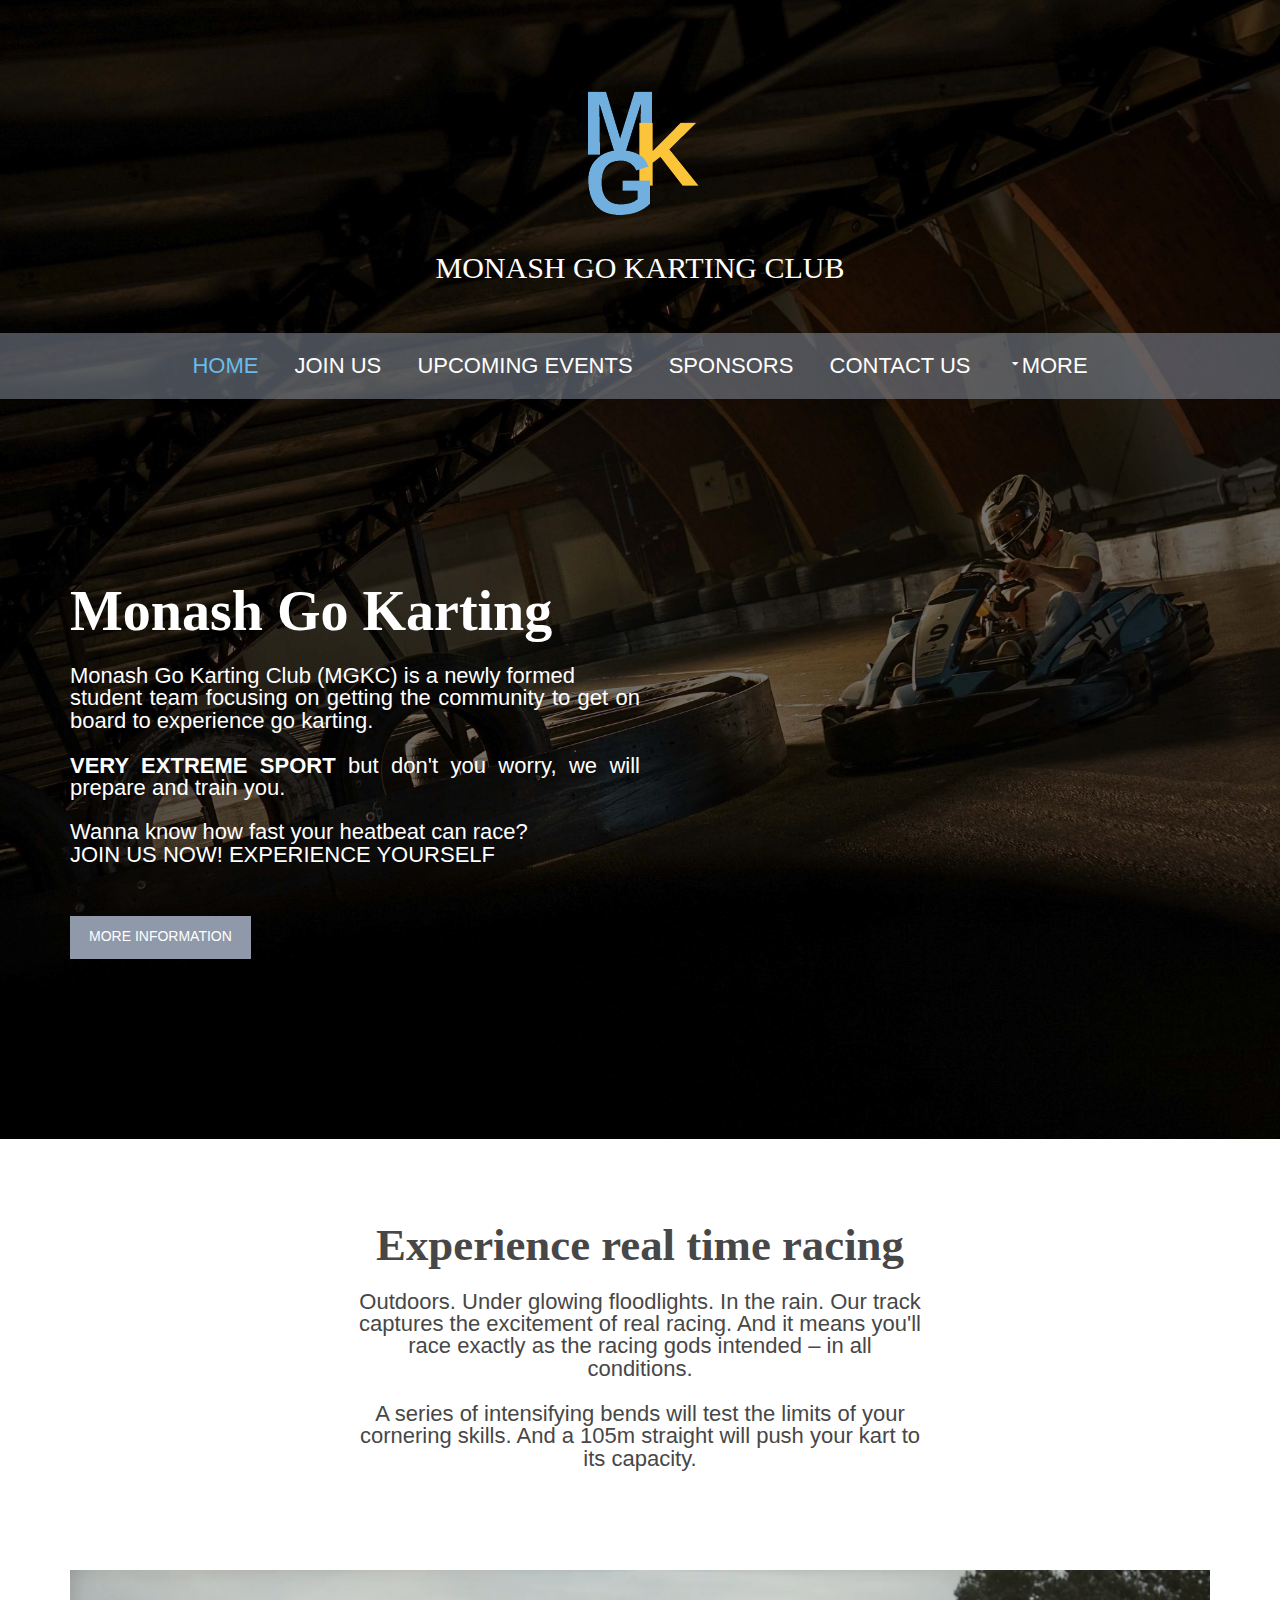
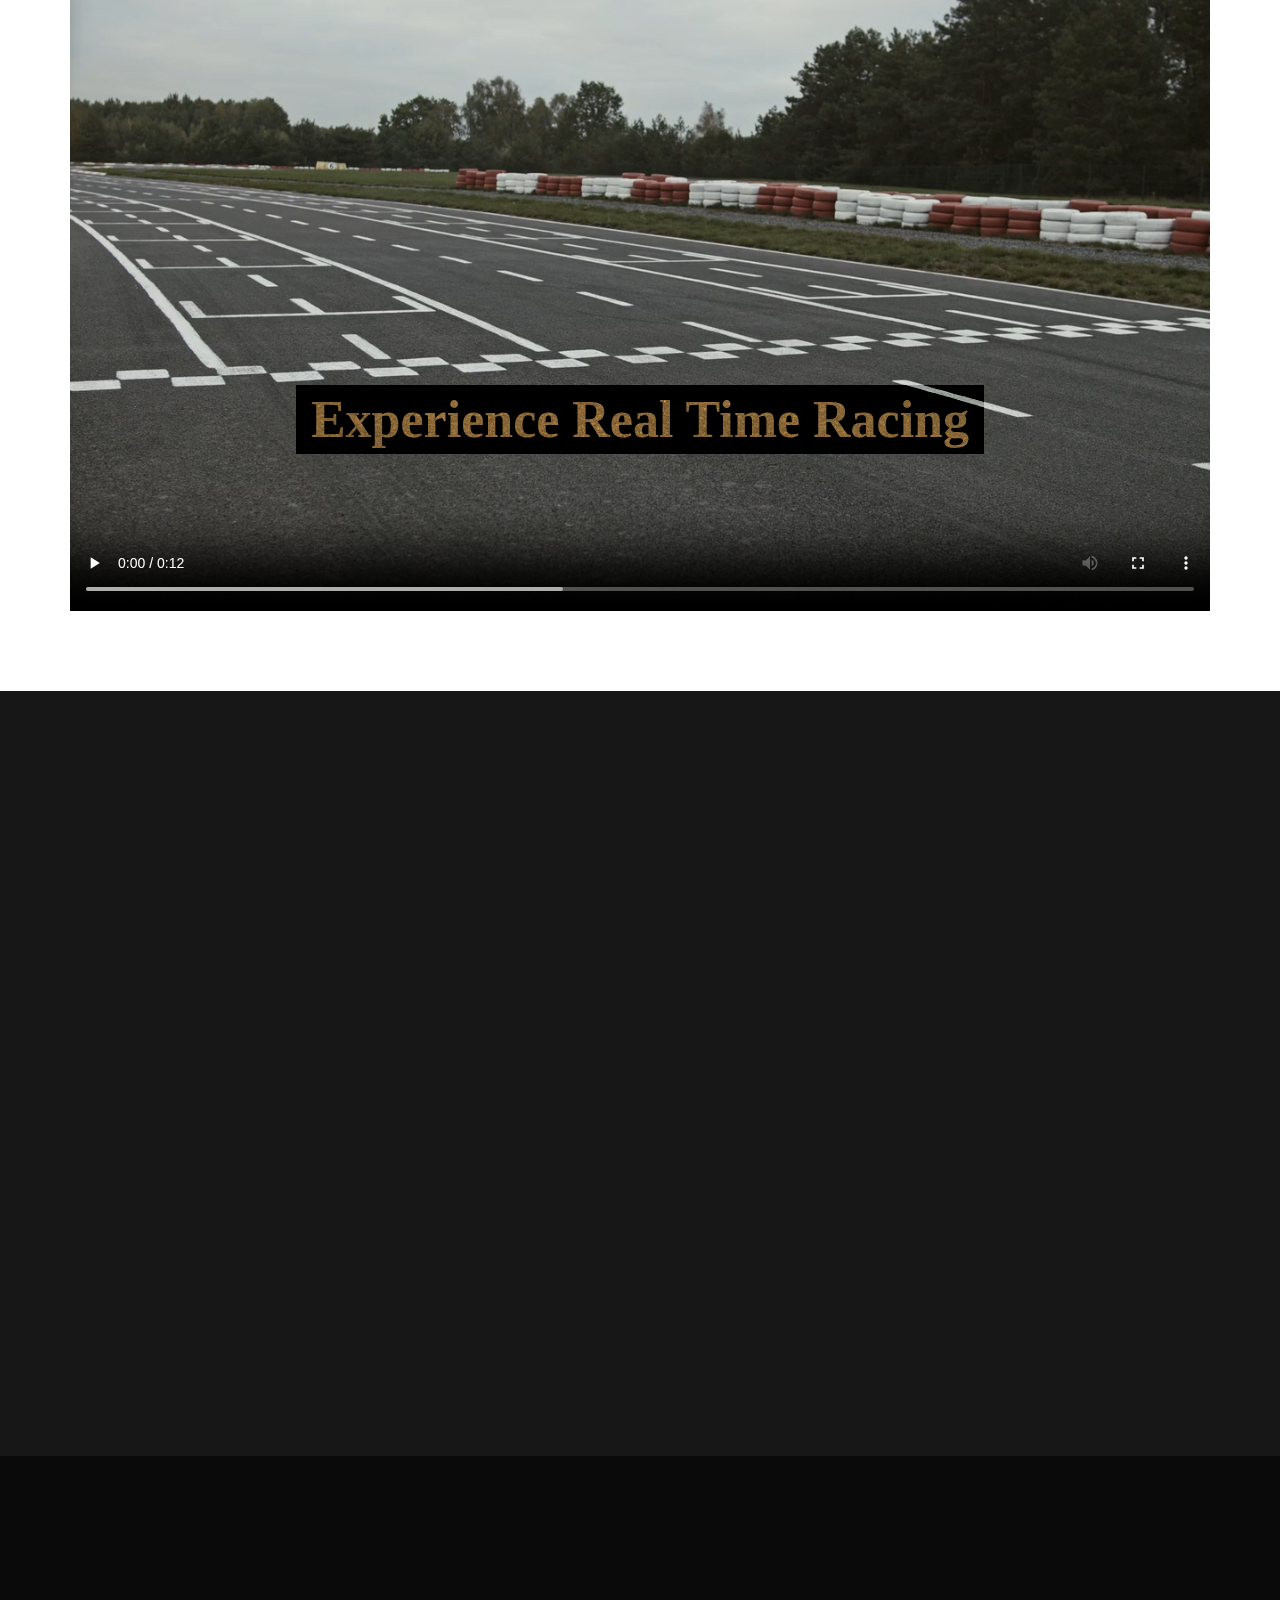
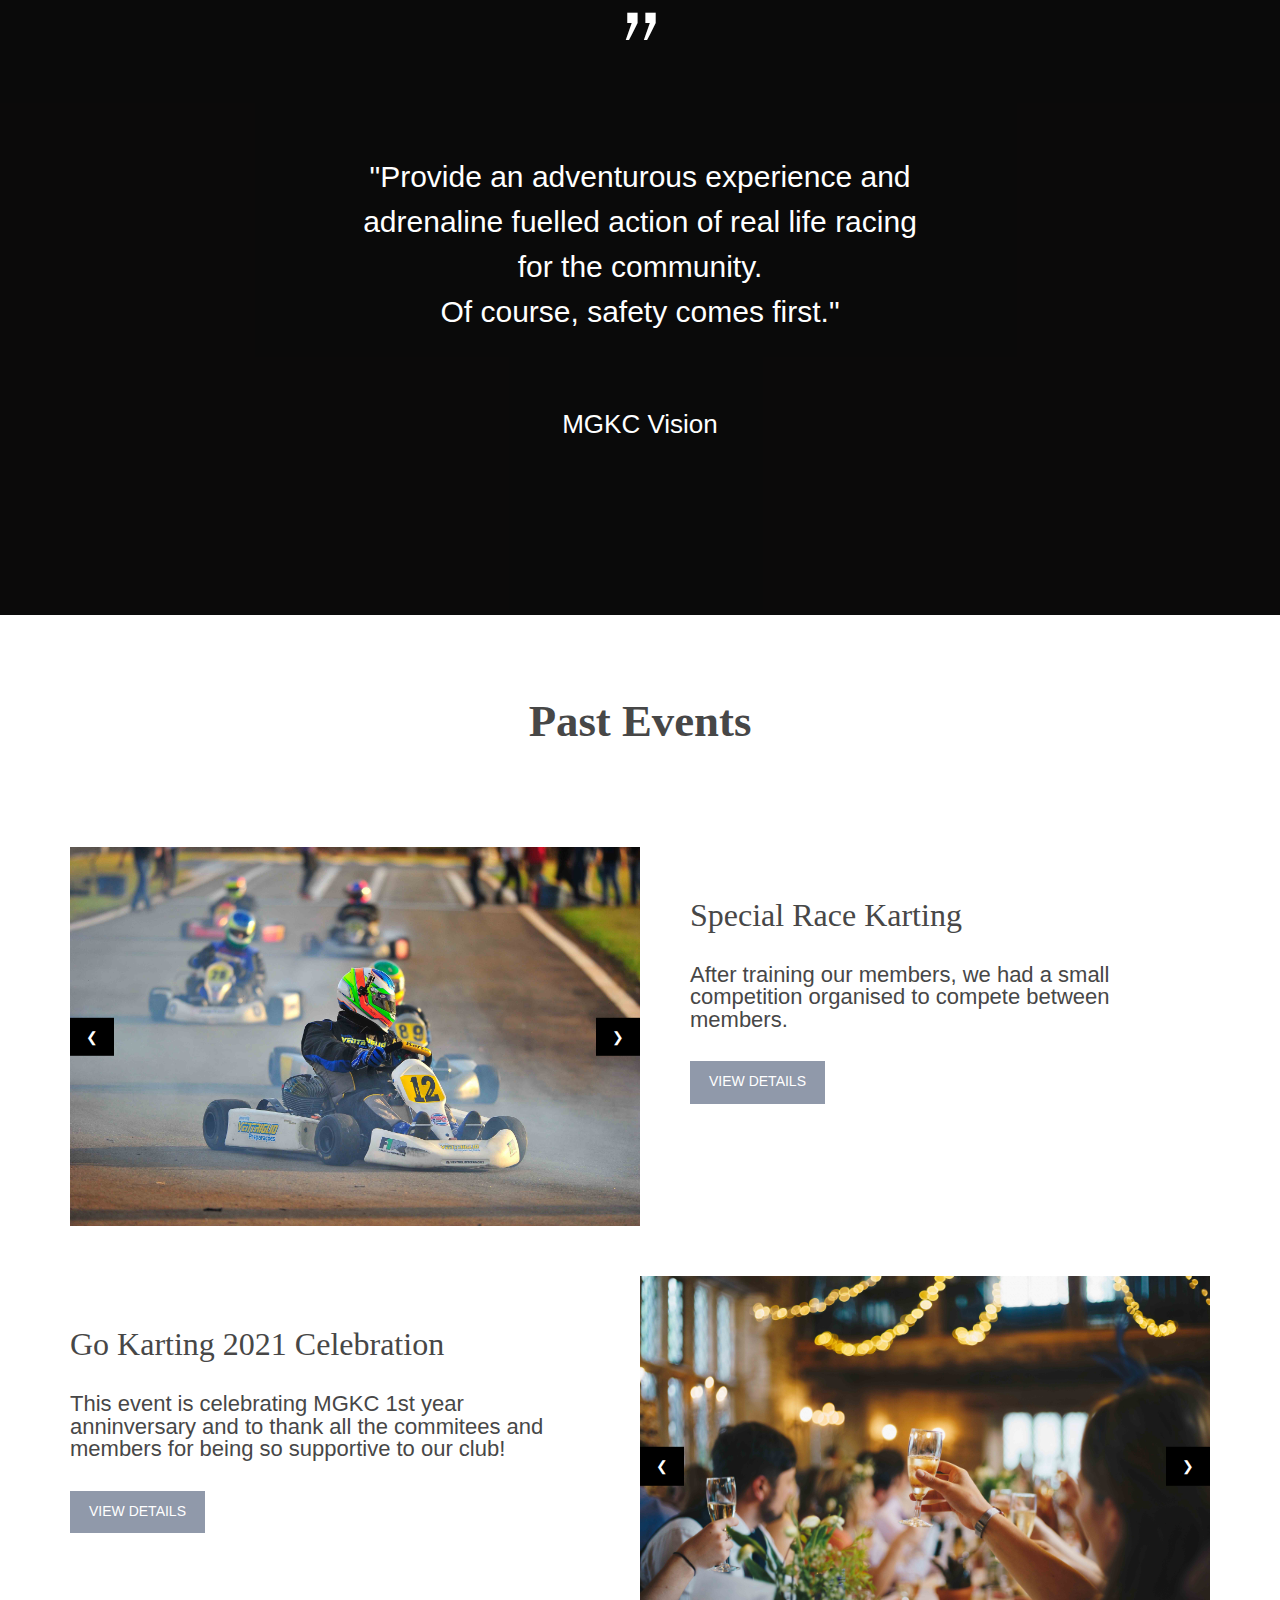
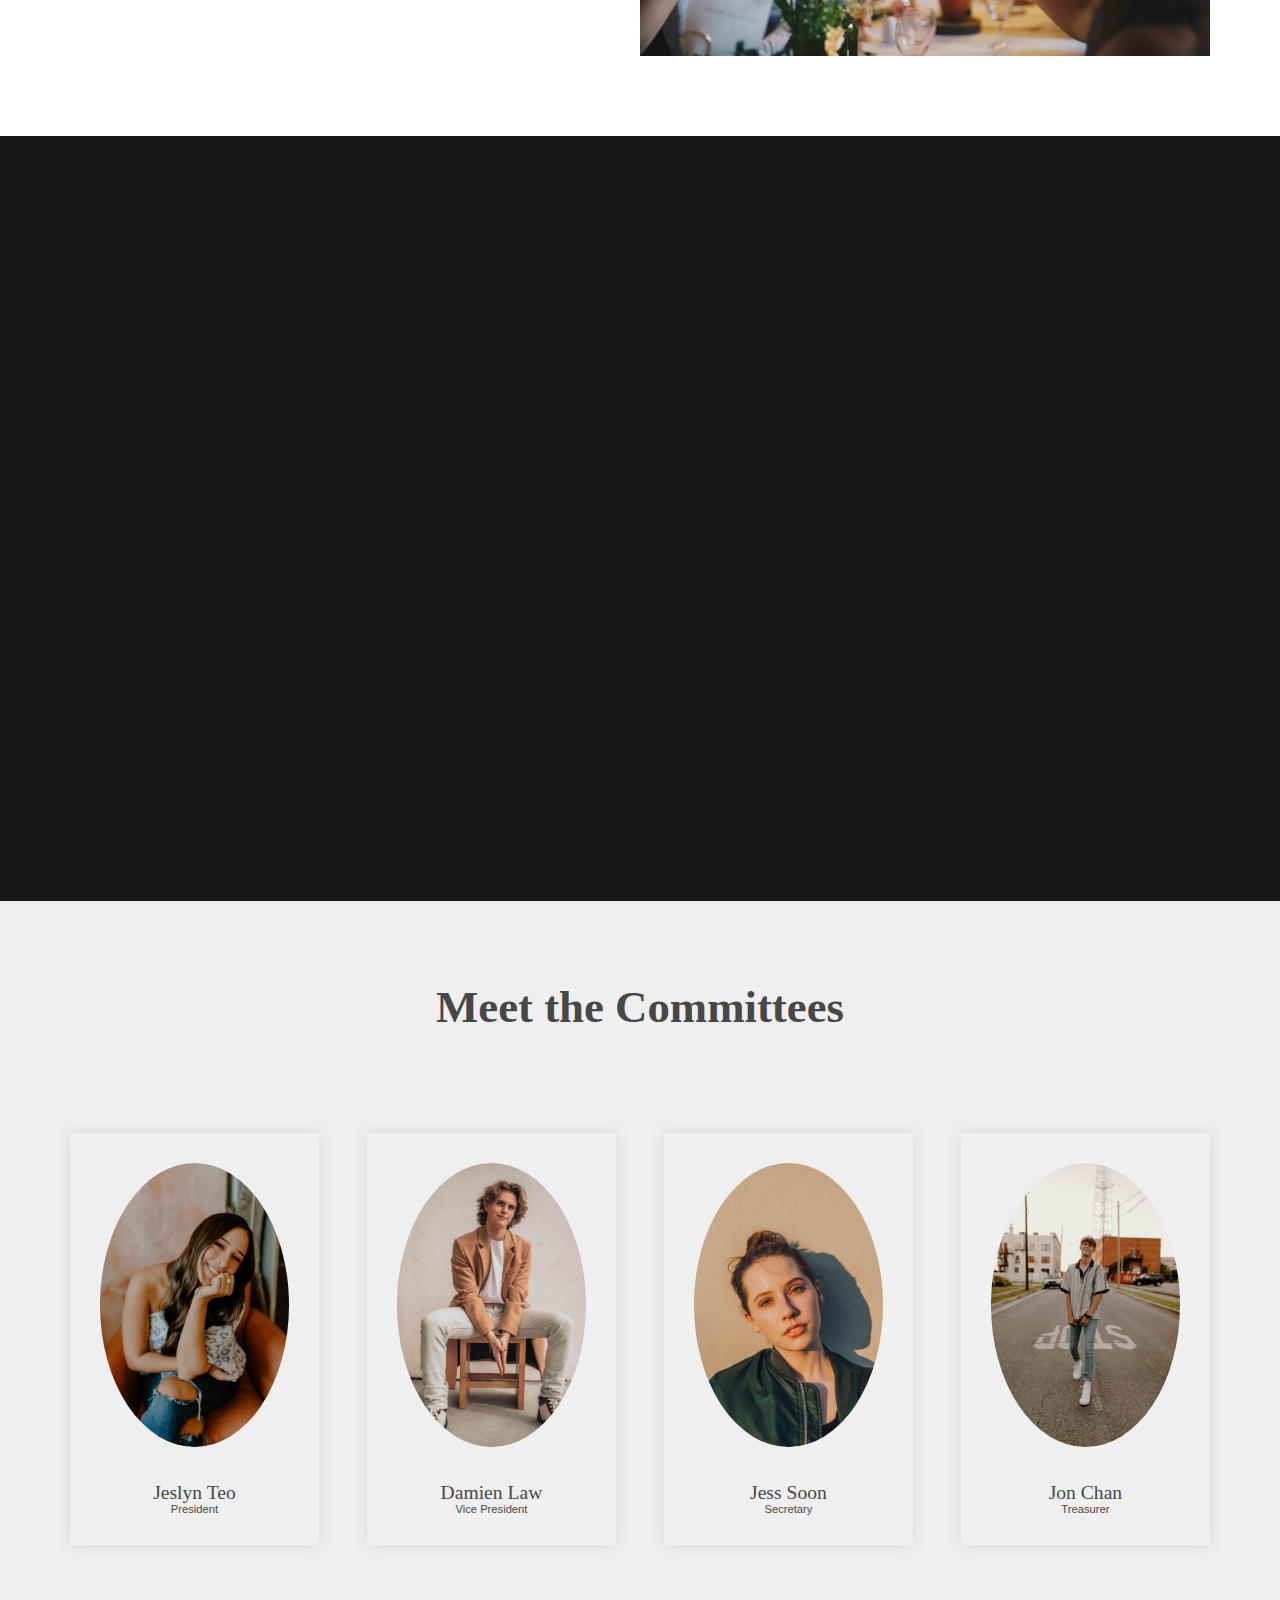
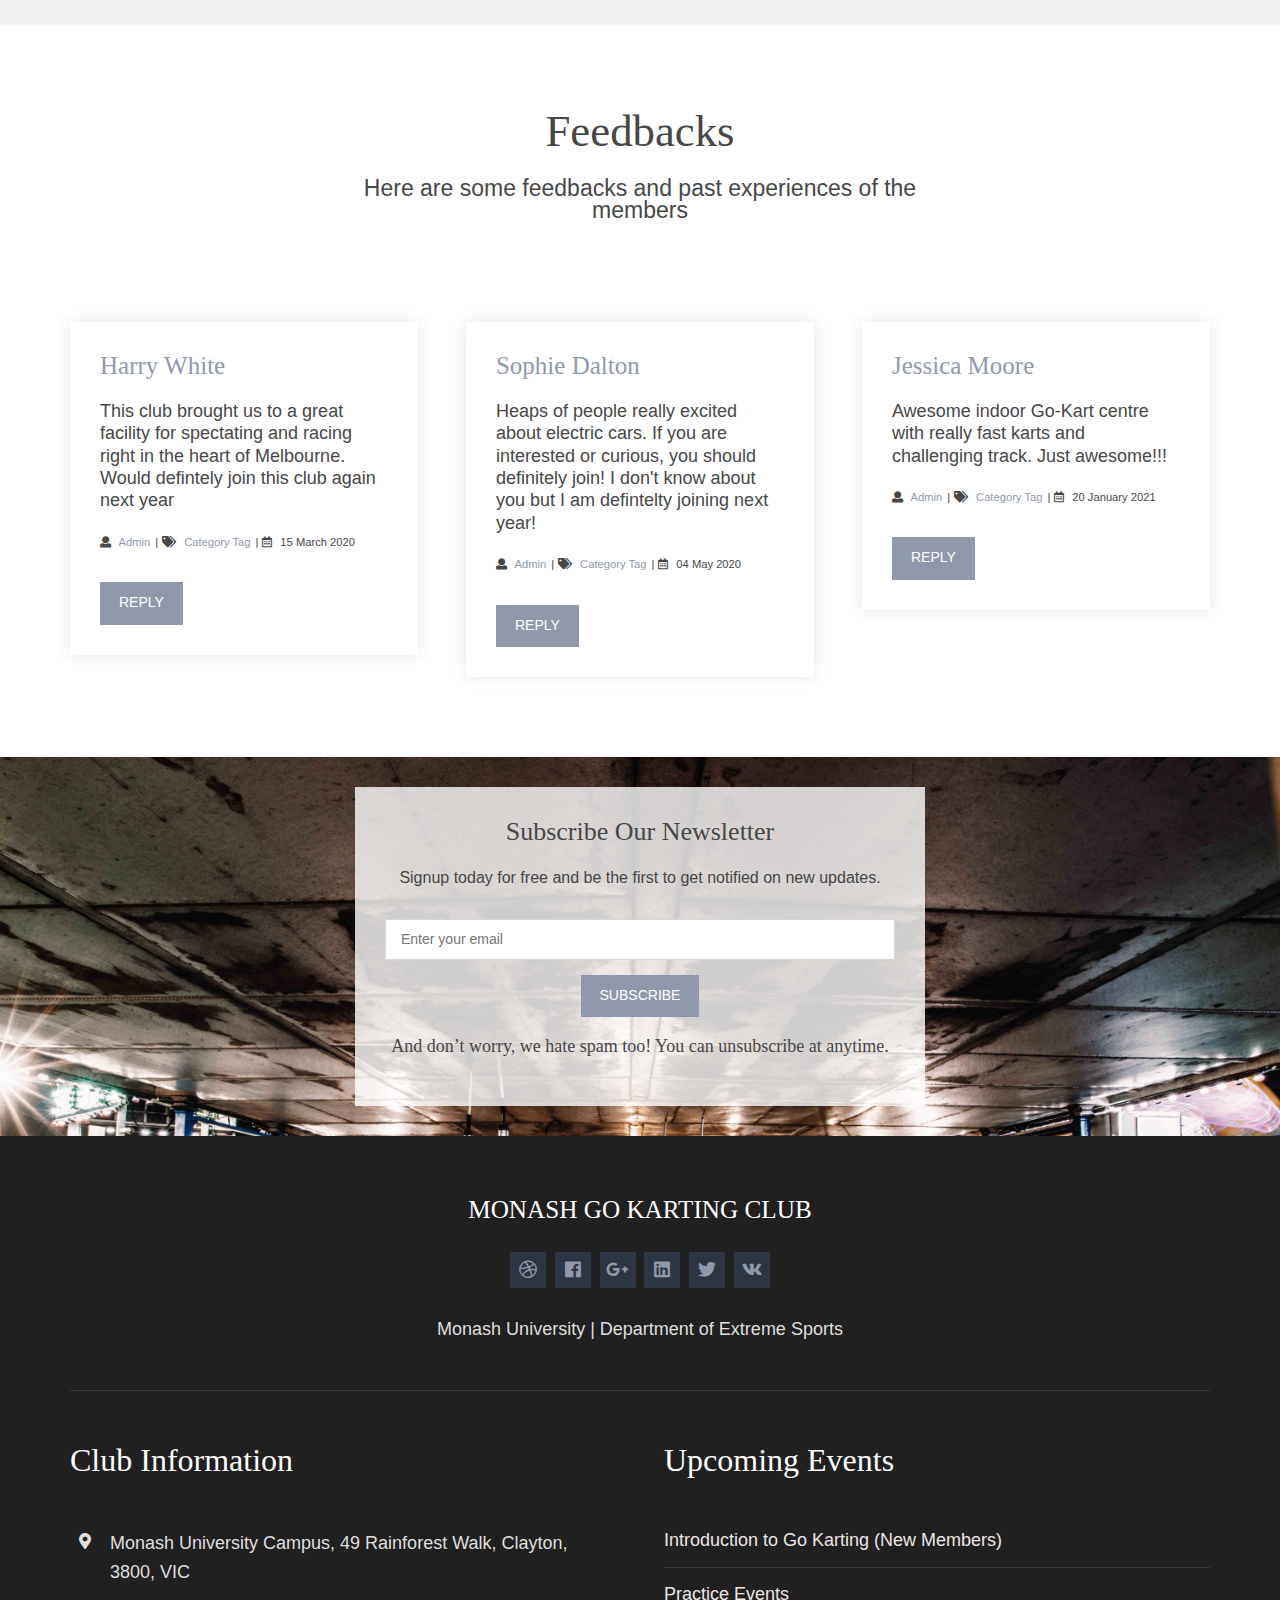
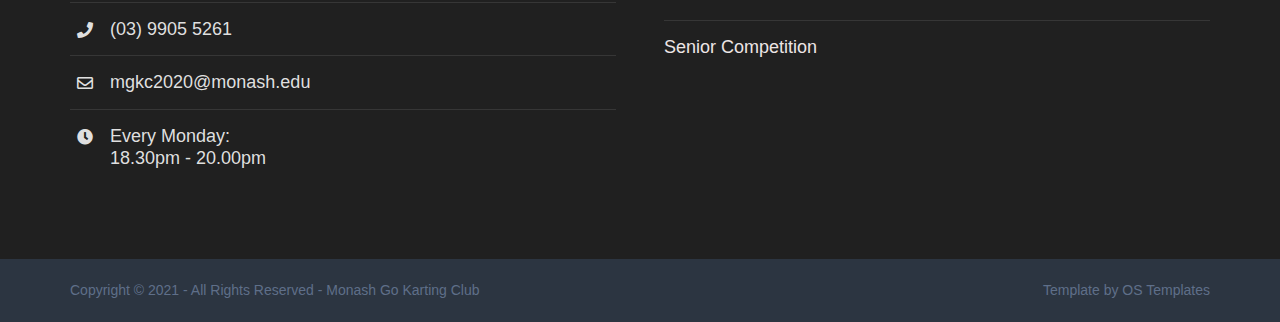
<file: index.html>
<!DOCTYPE html>
<!--
Template Name: Shiphile
Author: <a href="https://www.os-templates.com/">OS Templates</a>
Author URI: https://www.os-templates.com/
Copyright: OS-Templates.com
Licence: Free to use under our free template licence terms
Licence URI: https://www.os-templates.com/template-terms
-->
<html lang="">
<!-- To declare your language - read more here: https://www.w3.org/International/questions/qa-html-language-declarations -->
<head>
  <!-- | Fear Less, You Only Live Once -->
<title>Monash Go Karting Club</title> 
<meta charset="utf-8">
<meta name="viewport" content="width=device-width, initial-scale=1.0, maximum-scale=1.0, user-scalable=no">
<link rel="stylesheet" href="https://www.w3schools.com/w3css/4/w3.css">

<link href="layout/styles/layout.css" rel="stylesheet" type="text/css" media="all">
<link rel="preconnect" href="https://fonts.gstatic.com"> 
<link href="https://fonts.googleapis.com/css2?family=News+Cycle:wght@700&display=swap" rel="stylesheet">


</head>
<body id="top">
<!-- ################################################################################################ -->
<!-- ################################################################################################ -->
<!-- ################################################################################################ -->
<!-- Top Background Image Wrapper -->

<div class="bgded overlay" style="background-image:url(images/1.jpg);" alt = "Monash Go Kart"> 
  <!-- ################################################################################################ -->
  <div class="wrapper row0">
    <header id="header" class="hoc clear center"> 
      <!-- ################################################################################################ -->
      <!-- <i class="fas fa-truck-loading"></i> -->
      <a href="index.html"><img src="logo.png" alt="logo"/></a>
      <h1 id="logo" style="font-size: 30px;"> <a href="index.html">Monash Go Karting Club</a></h1>
      <!-- ################################################################################################ -->
    </header>
  </div>
  <!-- ################################################################################################ -->
  <!-- ################################################################################################ -->
  <!-- ################################################################################################ -->

  <div class="wrapper row1">
    <nav id="mainav" class="hoc clear"> 
      <!-- ################################################################################################ -->
      <ul class="clear" id="font_size_change">
        <li class="active"><a href="index.html">Home</a></li>
        <li><a href="#">Join Us</a></li>
        <li><a href="#">Upcoming Events</a></li>
        <li><a href="#">Sponsors</a></li>
        <li><a href="#">Contact Us</a></li>

        <li><a class="drop" href="#">More</a>
          <ul>
            <li><a href="pages/gallery.html">Gallery</a></li>
            <li><a href="pages/about.html">More about Go Karting</a></li>
            <li><a href="pages/index.html">Blog</a></li>
            <li><a href="pages/index.html">Project</a></li>
          </ul>
        </li>
        
      </ul>
      <!-- ################################################################################################ -->
    </nav>
  </div>
  <!-- ################################################################################################ -->
  <!-- ################################################################################################ -->
  <!-- ################################################################################################ -->

  <div id="pageintro" class="hoc clear"> 

    <!-- ################################################################################################ -->
    <article>
      <h3 class="heading"><b>Monash Go Karting</b></h3>

      <p id="font_size_change">Monash Go Karting Club (MGKC) is a newly formed <br>student team focusing on getting the community to get on board
        to experience go karting. <br><br><b>VERY EXTREME SPORT</b> but don't you worry, we will prepare and train you.</p>

      <p id="font_size_change">Wanna know how fast your heatbeat can race? <br>JOIN US NOW! EXPERIENCE YOURSELF</p>
      <footer><a class="btn" href="pages/about.html">More information</a></footer>
    </article>
    <!-- ################################################################################################ -->
  </div>
  <!-- ################################################################################################ -->
</div>
<!-- End Top Background Image Wrapper -->
<!-- ################################################################################################ -->
<!-- ################################################################################################ -->
<!-- ################################################################################################ -->

<div class="wrapper row3">
  <main class="hoc container clear"> 
    <!-- main body -->
    <!-- ################################################################################################ -->
    <div class="sectiontitle">
      <h6 class="heading font-x3"><b>Experience real time racing</b></h6>
      <p id="font_size_change">Outdoors. Under glowing floodlights. In the rain. Our track captures the excitement of real racing. And it means 
        you'll race exactly as the racing gods intended – in all conditions.<br><br>

        A series of intensifying bends will test the limits of your cornering skills. And a 105m straight will push your 
        kart to its capacity.</p>
    </div>

    <!-- https://www.pexels.com/photo/go-kart-skidding-in-the-race-track-5638240/ -->
  <div class="videoWrapper"> 
    <video playsinline controls >
      <source src="images/v1.mp4" type="video/mp4">
    Your browser does not support the video tag. I suggest you upgrade your browser.
    </video>

    <div class="video_overlay">
    <h2>Experience Real Time Racing</h2>
    </div>

  </div>

    <!-- ################################################################################################ -->
    <!-- / main body -->
    <div class="clear"></div>
  </main>
</div>

<!-- ################################################################################################ -->
<!-- ################################################################################################ -->
<!-- ################################################################################################ -->

<!-- parallax effect -->
<div id="frame">
  <!-- <article>   -->
  <div class="parallax">
      <div class="bg__gk5">gk5</div>
    </div>
  </div>

<div class="wrapper bgded overlay" style="background-color:  rgb(24, 23, 23);">
  <section class="hoc container clear"> 
    <!-- ################################################################################################ -->
    <div class="sectiontitle">
      <h6 id="font_change">"</h6>
      <p style="font-family: Helvetica, sans-serif; font-size: 30px;">"Provide an adventurous experience and <br><br>adrenaline fuelled action of real life racing <br><br> for the community.
        <br><br>Of course, safety comes first."</p> <br><br><br><br>
      <p style="font-family: Helvetica, sans-serif; font-size: 26px;">MGKC Vision</p>
    </div>

    <!-- ################################################################################################ -->
  </section>
</div>
<!-- ################################################################################################ -->
<!-- ################################################################################################ -->
<!-- ################################################################################################ -->
<div class="wrapper row3">
  <main class="hoc container clear"> 
    <div class="sectiontitle">
      <h6 class="heading font-x3"><b>Past Events</b></h6>
    </div>
    <div class="posts">
      <figure class="group">
        <!-- <div><a class="imgover" href="#"><img src="images/e1.jpg" alt=""></a></div> -->
        <div class="w3-content w3-display-container">
          <img class="mySlides" src="images/2.jpg" alt = "Special Race Kart" style="width:100%">
          <img class="mySlides" src="images/3.jpg" alt = "Special Race Kart" style="width:100%">
          <img class="mySlides" src="images/4.jpg" alt = "Special Race Kart" style="width:100%">
        
          <button class="w3-button w3-black w3-display-left" onclick="plusDivs(-1)">&#10094;</button>
          <button class="w3-button w3-black w3-display-right" onclick="plusDivs(1)">&#10095;</button>
        </div>

        <figcaption>
          <h6 class="heading" id="font_size_titlechange">Special Race Karting</h6>
          <p id="font_size_change">After training our members, we had a small competition organised to compete between members.</p>
          <!-- <footer><a class="btn" href="#">View Details</a></footer> -->
          <div class="dropdown">
            <footer><a class="btn">View Details</a></footer>
            <div class="dropdown-content">
              <p style="text-align: justify;">Special Race Karting is organised for members to test their on their training
                skills learnt.<br>

                Spectator entry to Karting events is almost always free with some clubs offering great views from 
                grandstand seating to take in all of the action and generally run a canteen to provide refreshments 
                or lunch along with full ammenities.<br><br>
                  
                Our club IS open to you and we look forward to seeing you at our kart 
                clubs to enjoy the sport of Karting!
            </p>
              </div>
          </div>
        </figcaption>
      </figure>
      <!-- ################################################################################################ -->
      <figure class="group">
        <!-- <div><a class="imgover" href="#"><img src="images/e2.jpg" alt=""></a></div> -->
        <div class="w3-content w3-display-container">
          <img class="mySlides2" src="images/5.jpg" alt = "Go Kart Celebration" style="width:100%">
          <img class="mySlides2" src="images/6.jpg" alt = "Go Kart Celebration" style="width:100%">
          <img class="mySlides2" src="images/7.jpg" alt = "Go Kart Celebration" style="width:100%">
        
          <button class="w3-button w3-black w3-display-left" onclick="plusDivs2(-1)">&#10094;</button>
          <button class="w3-button w3-black w3-display-right" onclick="plusDivs2(1)">&#10095;</button>
        </div>

        <figcaption>
          <h6 class="heading" id="font_size_titlechange">Go Karting 2021 Celebration</h6>
          <p id="font_size_change">This event is celebrating MGKC 1st year anninversary and to thank all the commitees and members for being so
            supportive to our club!
          </p>
          <!-- <footer><a class="btn" href="#">View Details</a></footer> -->
          <div class="dropdown">
            <footer><a class="btn">View Details</a></footer>
            <div class="dropdown-content">
              <p style="text-align: justify;">
                The event took place at Belles Hot Chicken to celebrate 1st year anninversary of this club. It is also a great 
                oppotunities for members to meet new members and interact with students with same interest. <br>

                There were a variety of food served along with some drinks. Everyone had fun and some had challenged to eat the spiciest 
                chicken in store. The event went really well and hope that more people of the same interest will join us!
                
            </p>
              </div>
          </div>
        </figcaption>
      </figure>
    </div>
  </main>
  </div>

<!-- parallax effect -->
<div id="frame">
  <div class="parallax">
      <div class="bg__gk6">gk6</div>
    </div>
  </div>

<div class="wrapper row2">
  <section class="hoc container clear"> 
    <!-- ################################################################################################ -->
    <div class="sectiontitle">
      <h6 class="heading font-x3"><b>Meet the Committees</b></h6>
    </div>
    <ul class="nospace group team">
      <li class="one_quarter first">
        <figure ><img id="comm_image_resize" src="images/8.jpg" alt="Presidnet image">
          <figcaption><strong class="heading">Jeslyn Teo</strong> <em>President</em></figcaption>
        </figure>
      </li>
      <li class="one_quarter">
        <figure><img  id="comm_image_resize" src="images/9.jpg" alt="Vice President image">
          <figcaption><strong class="heading">Damien Law</strong> <em>Vice President</em></figcaption>
        </figure>
      </li>
      <li class="one_quarter">
        <figure><img src="images/10.jpg" alt="Secretary image">
          <figcaption><strong class="heading">Jess Soon</strong> <em>Secretary</em></figcaption>
        </figure>
      </li>
      <li class="one_quarter">
        <figure><img src="images/11.jpg" alt="Treasurer image">
          <figcaption><strong class="heading">Jon Chan</strong> <em>Treasurer</em></figcaption>
        </figure>
      </li>
    </ul>
    <!-- ################################################################################################ -->
  </section>
</div>
<!-- ################################################################################################ -->
<!-- ################################################################################################ -->
<!-- ################################################################################################ -->

<div class="wrapper row3">
  <section class="hoc container clear"> 
    <!-- ################################################################################################ -->
    <div class="sectiontitle">
      <h6 class="heading font-x3">Feedbacks</h6>
      <p style="font-family:Arial, Helvetica, sans-serif; font-size: 23px;">Here are some feedbacks and past experiences of the members</p>
    </div>
    <ul class="nospace group latest">
      <li class="one_third first">
        <article>
          <h6 class="heading" style="font-size: 25px;"><a href="#">Harry White</a></h6>
          <p style="font-size: 18px;">This club brought us to a great facility for spectating and racing right in the heart of Melbourne. Would defintely join 
            this club again next year</p>
          <ul class="nospace meta">
            <li><i class="fas fa-user rgtspace-5"></i> <a href="#">Admin</a></li>
            <li><i class="fas fa-tags rgtspace-5"></i> <a href="#">Category Tag</a></li>
            <li>
              <time datetime="2045-04-05T08:15+00:00"><i class="far fa-calendar-alt rgtspace-5"></i> 15 March 2020</time>
            </li>
          </ul>
          <footer><a class="btn" href="#">Reply</a></footer>
        </article>
      </li>
      <li class="one_third">
        <article>
          <h6 class="heading" style="font-size: 25px;"><a href="#">Sophie Dalton</a></h6>
          <p style="font-size: 18px;">Heaps of people really excited about electric cars. If you are interested or curious, you should definitely join! I don't 
            know about you but I am defintelty joining next year!
          </p>
          <ul class="nospace meta">
            <li><i class="fas fa-user rgtspace-5"></i> <a href="#">Admin</a></li>
            <li><i class="fas fa-tags rgtspace-5"></i> <a href="#">Category Tag</a></li>
            <li>
              <time datetime="2045-04-04T08:15+00:00"><i class="far fa-calendar-alt rgtspace-5"></i> 04 May 2020</time>
            </li>
          </ul>
          <footer><a class="btn" href="#">Reply</a></footer>
        </article>
      </li>
      <li class="one_third">
        <article>
          <h6 class="heading" style="font-size: 25px;"><a href="#">Jessica Moore</a></h6>
          <p style="font-size: 18px;">Awesome indoor Go-Kart centre with really fast karts and challenging track. Just awesome!!!</p>
          <ul class="nospace meta">
            <li><i class="fas fa-user rgtspace-5"></i> <a href="#">Admin</a></li>
            <li><i class="fas fa-tags rgtspace-5"></i> <a href="#">Category Tag</a></li>
            <li>
              <time datetime="2045-04-03T08:15+00:00"><i class="far fa-calendar-alt rgtspace-5"></i> 20 January 2021</time>
            </li>
          </ul>
          <footer><a class="btn" href="#">Reply</a></footer>
        </article>
      </li>
    </ul>
    <!-- ################################################################################################ -->
  </section>
</div>
<!-- ################################################################################################ -->
<!-- ################################################################################################ -->
<!-- ################################################################################################ -->
<div class="wrapper bgded" style="background-image:url('images/12.jpg');">
  <section id="callback" class="hoc clear"> 
    <!-- ################################################################################################ -->
    <div>
      <h6 class="heading" style="font-size: 26px;">Subscribe Our Newsletter</h6>
      <p class="btmspace-30" style="font-family:Arial, Helvetica, sans-serif; font-size: medium;">Signup today for free and be the first to get notified on new updates.</p>
      <form method="post" action="#">
        <fieldset>
          <input style="font-family: Arial, Helvetica, sans-serif;" type="text" value="" placeholder="Enter your email">
          <button>Subscribe</button>
          <p style="font-family: serif; font-size: large;">And don’t worry, we hate spam too! You can unsubscribe at anytime.</p>
        </fieldset>
      </form>
    </div>
    <!-- ################################################################################################ -->
  </section>
</div>
<!-- ################################################################################################ -->
<!-- ################################################################################################ -->
<!-- ################################################################################################ -->
<!-- change of background color -->
<div style="background-color: rgb(32, 32, 32);" class="wrapper row4">
  <footer id="footer" class="hoc clear">
    <div class="center btmspace-50"> 
      <!-- ################################################################################################ -->
      <h6 class="heading">Monash Go Karting Club</h6>
      <ul class="faico clear">
        <li><a class="faicon-dribble" href="#"><i class="fab fa-dribbble"></i></a></li>
        <li><a class="faicon-facebook" href="#"><i class="fab fa-facebook"></i></a></li>
        <li><a class="faicon-google-plus" href="#"><i class="fab fa-google-plus-g"></i></a></li>
        <li><a class="faicon-linkedin" href="#"><i class="fab fa-linkedin"></i></a></li>
        <li><a class="faicon-twitter" href="#"><i class="fab fa-twitter"></i></a></li>
        <li><a class="faicon-vk" href="#"><i class="fab fa-vk"></i></a></li>
      </ul>
      <p class="nospace"style="font-size: large;">Monash University | Department of Extreme Sports</p>
      <!-- ################################################################################################ -->
    </div>
    <hr class="btmspace-50">
    <div class="group"> 
      <!-- ################################################################################################ -->
      <div>
        <div class="one_half first">
        <h6 class="heading" id="font_size_titlechange">Club Information</h6>
        <ul class="nospace btmspace-30 linklist contact" style="font-size: large;"> 
          <li><i class="fas fa-map-marker-alt"></i>
            <address>
            Monash University Campus, 49 Rainforest Walk, Clayton, 3800, VIC  
            </address>
          </li>
          <li><i class="fas fa-phone"></i> (03) 9905 5261</li>
          <li><i class="far fa-envelope"></i> mgkc2020@monash.edu</li>
          <li><i class="fas fa-clock"></i> Every Monday:<br>
            18.30pm - 20.00pm</li>
        </ul>
      </div>

      <div class="one_half">
        <h6 class="heading" id="font_size_titlechange">Upcoming Events</h6>
        <ul class="nospace linklist" style="font-size: large;">
          <li><a id="upcoming_events" href="#">Introduction to Go Karting (New Members)</a></li>
          <li><a id="upcoming_events" href="#">Practice Events</a></li>
          <li><a id="upcoming_events" href="#">Senior Competition</a></li>
        </ul>
      </div>
      <!-- ################################################################################################ -->
    </div>
  </footer>
</div>
<!-- ################################################################################################ -->
<!-- ################################################################################################ -->
<!-- ################################################################################################ -->


<!-- cookies pop out message -->
  <div id="cookieConsent">
    <!-- <div id="closeCookieConsent">x</div> -->
    <button id=closeCookieConsent>&times;</button>
    <strong>Cookies & Privacy</strong><br>
    By using this website, you consent to the use of cookies in accordance with our
    <a href="index.html">Privacy Policy</a>.

    <a class="cookieConsentOK">Accept Cookies</a>
    
</div>

<!-- ################################################################################################ -->
<!-- ################################################################################################ -->



<div class="wrapper row5">
  <div id="copyright" class="hoc clear"> 
    <!-- ################################################################################################ -->
    <p class="fl_left">Copyright &copy; 2021 - All Rights Reserved - <a href="#">Monash Go Karting Club</a></p>
    <p class="fl_right">Template by <a target="_blank" href="https://www.os-templates.com/" title="Free Website Templates">OS Templates</a></p>
    <!-- ################################################################################################ -->
  </div>
</div>
<!-- ################################################################################################ -->
<!-- ################################################################################################ -->
<!-- ################################################################################################ -->
<a id="backtotop" href="#top"><i class="fas fa-chevron-up"></i></a>
<!-- JAVASCRIPTS -->
<script src="layout/scripts/jquery.min.js"></script>
<script src="layout/scripts/jquery.backtotop.js"></script>
<script src="layout/scripts/jquery.mobilemenu.js"></script>

 <!-- ADDED JAVASCRIPTS -->
<script src="layout/scripts/cookies_script.js"></script>
<script src="layout/scripts/video_text_script.js"></script>
<script src="layout/scripts/button_slideshow.js"></script>

</body>
</html>
</file>
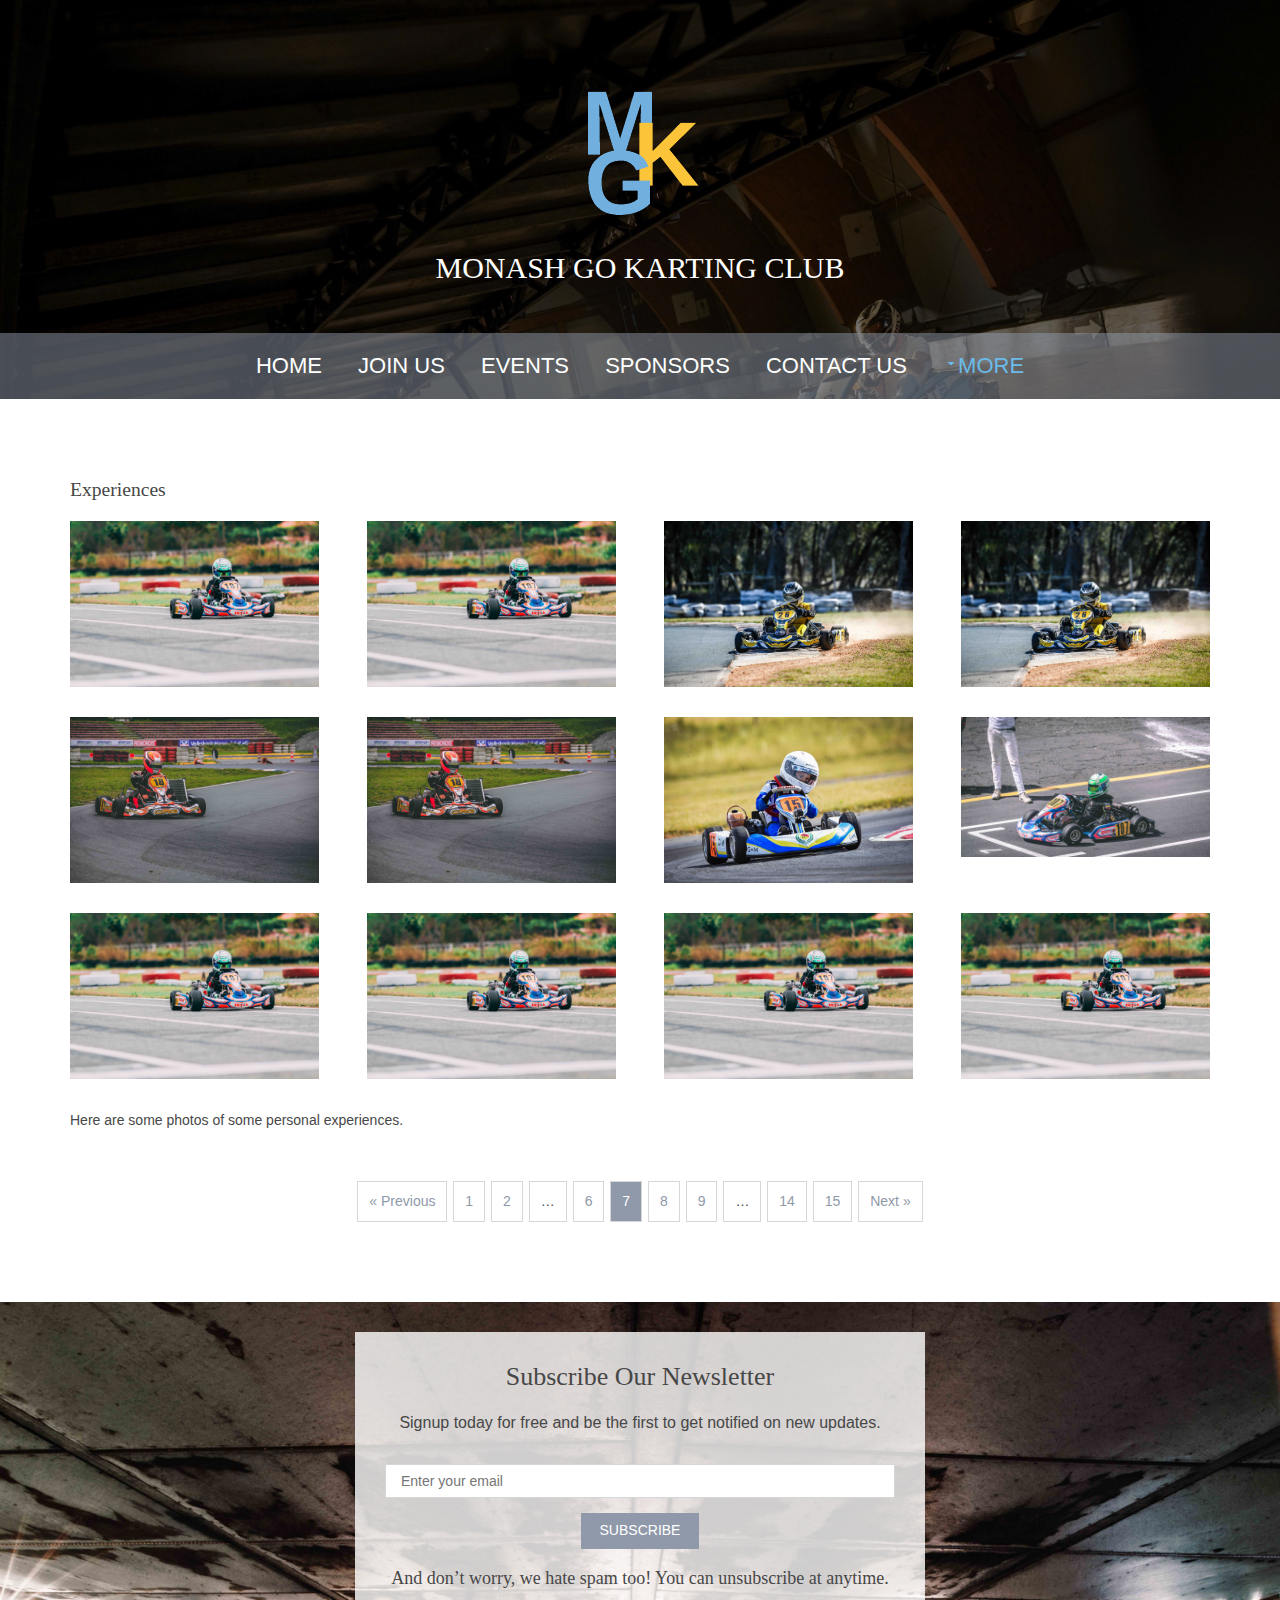
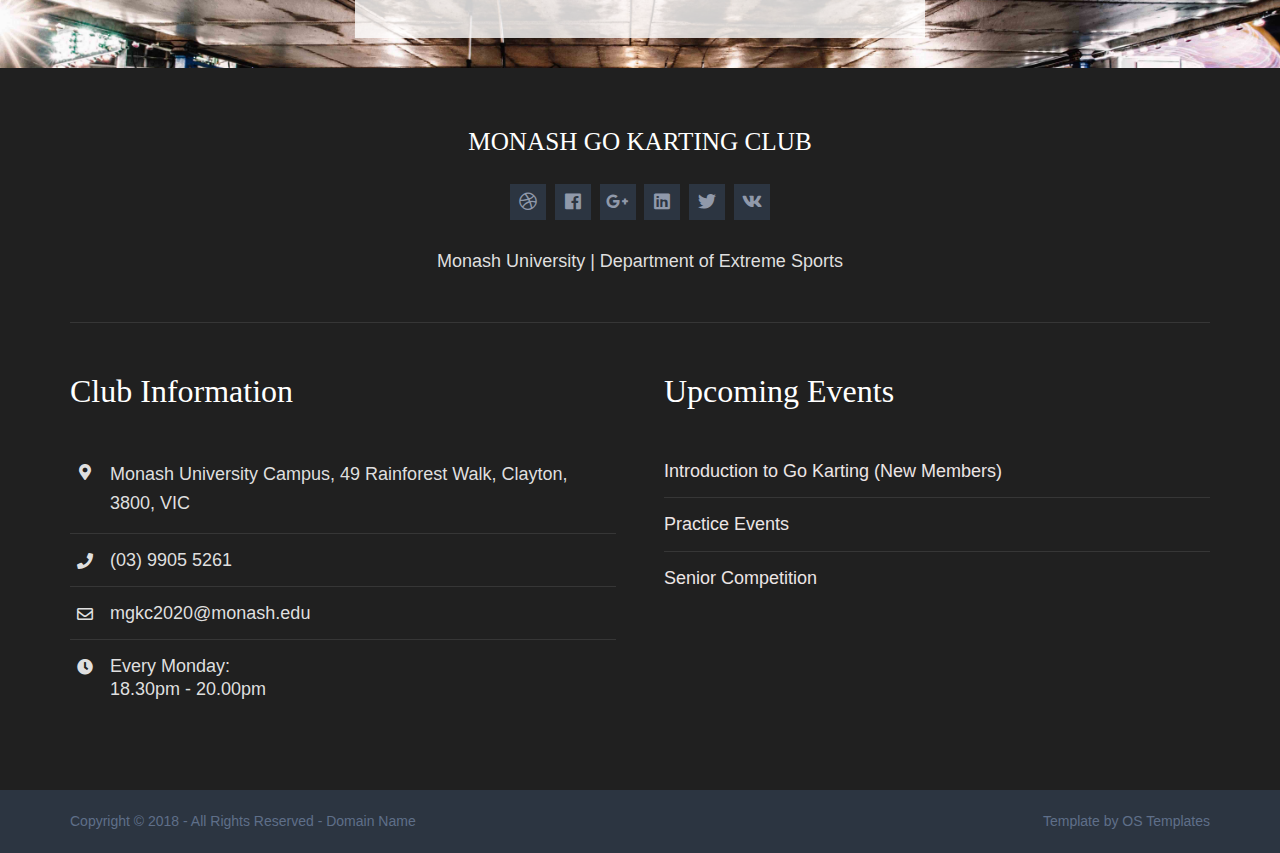
<file: pages/gallery.html>
<!DOCTYPE html>
<!--
Template Name: Shiphile
Author: <a href="https://www.os-templates.com/">OS Templates</a>
Author URI: https://www.os-templates.com/
Copyright: OS-Templates.com
Licence: Free to use under our free template licence terms
Licence URI: https://www.os-templates.com/template-terms
-->
<html lang="">
<!-- To declare your language - read more here: https://www.w3.org/International/questions/qa-html-language-declarations -->
<head>
<title>Monash Go Karting Club | More | Gallery</title>
<meta charset="utf-8">
<meta name="viewport" content="width=device-width, initial-scale=1.0, maximum-scale=1.0, user-scalable=no">
<link href="../layout/styles/layout.css" rel="stylesheet" type="text/css" media="all">
</head>
<body id="top">
<!-- ################################################################################################ -->
<!-- ################################################################################################ -->
<!-- ################################################################################################ -->
<!-- Top Background Image Wrapper -->
<div class="bgded overlay" style="background-image:url('../images/1.jpg');"> 
  <!-- ################################################################################################ -->
  <div class="wrapper row0">
    <header id="header" class="hoc clear center"> 
      <!-- ################################################################################################ -->
      <!-- <i class="fas fa-truck-loading"></i> -->
      <a href="index.html"><img src="../logo.png" alt="logo"/></a>
      <h1 id="logo" style="font-size: 30px;"> <a href="../index.html">Monash Go Karting Club</a></h1>
      <!-- ################################################################################################ -->
    </header>
  </div>
  <!-- ################################################################################################ -->
  <!-- ################################################################################################ -->
  <!-- ################################################################################################ -->
  <div class="wrapper row1">
    <nav id="mainav" class="hoc clear"> 
      <!-- ################################################################################################ -->
      <ul class="clear" id="font_size_change">
        <li><a href="../index.html">Home</a></li>
        <li><a href="#">Join Us</a></li>
        <li><a href="#">Events</a></li>
        <li><a href="#">Sponsors</a></li>
        <li><a href="#">Contact Us</a></li>
        <li class="active"><a class="drop" href="#">More</a>
          <ul>
            <li><a href="../pages/gallery.html">Gallery</a></li>
            <li><a href="../pages/about.html">More about Go Karting</a></li>
            <li><a href="../index.html">Blog</a></li>
            <li><a href="../index.html">Project</a></li>
          </ul>
        </li>
        
      </ul>
      <!-- ################################################################################################ -->
    </nav>
  </div>
  <!-- ################################################################################################ -->
</div>
<!-- End Top Background Image Wrapper -->
<!-- ################################################################################################ -->
<!-- ################################################################################################ -->
<!-- ################################################################################################ -->
<div class="wrapper row3">
  <main class="hoc container clear"> 
    <!-- main body -->
    <!-- ################################################################################################ -->
    <div class="content"> 
      <!-- ################################################################################################ -->
      <div id="gallery">
        <figure>
          <header class="heading">Experiences</header>
          <ul class="nospace clear">
            <li class="one_quarter first"><a href="#"><img src="../images/gallery/2.jpg" alt=""></a></li>
            <li class="one_quarter"><a href="#"><img src="../images/gallery/2.jpg" alt=""></a></li>
            <li class="one_quarter"><a href="#"><img src="../images/gallery/4.jpg" alt=""></a></li>
            <li class="one_quarter"><a href="#"><img src="../images/gallery/4.jpg" alt=""></a></li>
            <li class="one_quarter first"><a href="#"><img src="../images/gallery/5.jpg" alt=""></a></li>
            <li class="one_quarter"><a href="#"><img src="../images/gallery/5.jpg" alt=""></a></li>
            <li class="one_quarter"><a href="#"><img src="../images/gallery/7.jpg" alt=""></a></li>
            <li class="one_quarter"><a href="#"><img src="../images/gallery/8.jpg" alt=""></a></li>
            <li class="one_quarter first"><a href="#"><img src="../images/gallery/9.jpg" alt=""></a></li>
            <li class="one_quarter"><a href="#"><img src="../images/gallery/9.jpg" alt=""></a></li>
            <li class="one_quarter"><a href="#"><img src="../images/gallery/9.jpg" alt=""></a></li>
            <li class="one_quarter"><a href="#"><img src="../images/gallery/9.jpg" alt=""></a></li>
          </ul>
          <figcaption>Here are some photos of some personal experiences.</figcaption>
        </figure>
      </div>
      <!-- ################################################################################################ -->
      <!-- ################################################################################################ -->
      <nav class="pagination">
        <ul>
          <li><a href="#">&laquo; Previous</a></li>
          <li><a href="#">1</a></li>
          <li><a href="#">2</a></li>
          <li><strong>&hellip;</strong></li>
          <li><a href="#">6</a></li>
          <li class="current"><strong>7</strong></li>
          <li><a href="#">8</a></li>
          <li><a href="#">9</a></li>
          <li><strong>&hellip;</strong></li>
          <li><a href="#">14</a></li>
          <li><a href="#">15</a></li>
          <li><a href="#">Next &raquo;</a></li>
        </ul>
      </nav>
      <!-- ################################################################################################ -->
    </div>
    <!-- ################################################################################################ -->
    <!-- / main body -->
    <div class="clear"></div>
  </main>
</div>
<!-- ################################################################################################ -->
<!-- ################################################################################################ -->
<!-- ################################################################################################ -->
<div class="wrapper bgded" style="background-image:url('../images/12.jpg');">
  <section id="callback" class="hoc clear"> 
    <!-- ################################################################################################ -->
    <div>
      <h6 class="heading" style="font-size: 26px;">Subscribe Our Newsletter</h6>
      <p class="btmspace-30" style="font-family:Arial, Helvetica, sans-serif; font-size: medium;">Signup today for free and be the first to get notified on new updates.</p>
      <form method="post" action="#">
        <fieldset>
          <input style="font-family: Arial, Helvetica, sans-serif;" type="text" value="" placeholder="Enter your email">
          <button>Subscribe</button>
          <p style="font-family: serif; font-size: large;">And don’t worry, we hate spam too! You can unsubscribe at anytime.</p>
        </fieldset>
      </form>
    </div>
    <!-- ################################################################################################ -->
  </section>
</div>
<!-- ################################################################################################ -->
<!-- ################################################################################################ -->
<!-- ################################################################################################ -->
<div style="background-color: rgb(32, 32, 32);" class="wrapper row4">
  <footer id="footer" class="hoc clear">
    <div class="center btmspace-50"> 
      <!-- ################################################################################################ -->
      <h6 class="heading">Monash Go Karting Club</h6>
      <ul class="faico clear">
        <li><a class="faicon-dribble" href="#"><i class="fab fa-dribbble"></i></a></li>
        <li><a class="faicon-facebook" href="#"><i class="fab fa-facebook"></i></a></li>
        <li><a class="faicon-google-plus" href="#"><i class="fab fa-google-plus-g"></i></a></li>
        <li><a class="faicon-linkedin" href="#"><i class="fab fa-linkedin"></i></a></li>
        <li><a class="faicon-twitter" href="#"><i class="fab fa-twitter"></i></a></li>
        <li><a class="faicon-vk" href="#"><i class="fab fa-vk"></i></a></li>
      </ul>
      <p class="nospace"style="font-size: large;">Monash University | Department of Extreme Sports</p>
      <!-- ################################################################################################ -->
    </div>
    <hr class="btmspace-50">
    <div class="group"> 
      <!-- ################################################################################################ -->
      <div>
        <div class="one_half first">
        <h6 class="heading" id="font_size_titlechange">Club Information</h6>
        <ul class="nospace btmspace-30 linklist contact" style="font-size: large;"> 
          <li><i class="fas fa-map-marker-alt"></i>
            <address>
            Monash University Campus, 49 Rainforest Walk, Clayton, 3800, VIC  
            </address>
          </li>
          <li><i class="fas fa-phone"></i> (03) 9905 5261</li>
          <li><i class="far fa-envelope"></i> mgkc2020@monash.edu</li>
          <li><i class="fas fa-clock"></i> Every Monday:<br>
            18.30pm - 20.00pm</li>
        </ul>
      </div>

      <div class="one_half">
        <h6 class="heading" id="font_size_titlechange">Upcoming Events</h6>
        <ul class="nospace linklist" style="font-size: large;">
          <li><a id="upcoming_events" href="#">Introduction to Go Karting (New Members)</a></li>
          <li><a id="upcoming_events" href="#">Practice Events</a></li>
          <li><a id="upcoming_events" href="#">Senior Competition</a></li>
        </ul>
      </div>
      <!-- ################################################################################################ -->
    </div>
  </footer>
</div>
<!-- ################################################################################################ -->
<!-- ################################################################################################ -->
<!-- ################################################################################################ -->
<div class="wrapper row5">
  <div id="copyright" class="hoc clear"> 
    <!-- ################################################################################################ -->
    <p class="fl_left">Copyright &copy; 2018 - All Rights Reserved - <a href="#">Domain Name</a></p>
    <p class="fl_right">Template by <a target="_blank" href="https://www.os-templates.com/" title="Free Website Templates">OS Templates</a></p>
    <!-- ################################################################################################ -->
  </div>
</div>
<!-- ################################################################################################ -->
<!-- ################################################################################################ -->
<!-- ################################################################################################ -->
<a id="backtotop" href="#top"><i class="fas fa-chevron-up"></i></a>
<!-- JAVASCRIPTS -->
<script src="../layout/scripts/jquery.min.js"></script>
<script src="../layout/scripts/jquery.backtotop.js"></script>
<script src="../layout/scripts/jquery.mobilemenu.js"></script>
</body>
</html>
</file>
<file: layout/styles/layout.css>
@charset "utf-8";
/*
Template Name: Shiphile
Author: <a href="https://www.os-templates.com/">OS Templates</a>
Author URI: https://www.os-templates.com/
Copyright: OS-Templates.com
Licence: Free to use under our free template licence terms
Licence URI: https://www.os-templates.com/template-terms
File: Layout CSS
*/

@import url("fontawesome-free/css/fontawesome-all.min.css");
@import url("framework.css");

/* Rows
--------------------------------------------------------------------------------------------------------------- */
.row0, .row0 a{}
.row1, .row1 a{}
.row2, .row2 a{}
.row3, .row3 a{}
.row4, .row4 a{}
.row5, .row5 a{}


/* Header
--------------------------------------------------------------------------------------------------------------- */
#header{padding:50px 0;}

#header *{margin:0; padding:0; line-height:1;}
#header #logo{font-size:26px; text-transform:uppercase;}
#header #logo i{display:block; margin-bottom:20px; font-size:3.5rem;}


/* Page Intro
--------------------------------------------------------------------------------------------------------------- */
#pageintro{padding:180px 0;}

#pageintro article{display:block; max-width:50%; text-align: justify;}
#pageintro .heading{margin-bottom:20px; font-size:4rem;}
#pageintro p{}
#pageintro footer{margin-top:50px;}


/* Content Area
--------------------------------------------------------------------------------------------------------------- */
.container{padding:80px 0;}

/* Content */
.container .content{text-align:justify;}

.sectiontitle{display:block; max-width:50%; margin:0 auto 100px; text-align:center;}
.sectiontitle *{margin:0;}
.sectiontitle .heading{margin-bottom:20px;}

.posts figure{display:block; margin-bottom:50px;}
.posts figure:last-child{margin-bottom:0;}/* Used when elements stack in small viewports */
.posts figure > div, .posts figure figcaption{display:block; float:left; width:50%;}
.posts figure > div{}
.posts figure > div img{}
.posts figure figcaption{padding:50px 0 0 50px;}
.posts figure figcaption{}
.posts figure figcaption *{margin:0;}
.posts figure figcaption .heading{margin-bottom:30px;}
.posts figure figcaption footer{margin-top:30px;}
.posts figure:nth-child(even) > div{float:right;}
.posts figure:nth-child(even) figcaption{float:left; padding-left:0; padding-right:50px;}

.team{}
.team li:last-child{margin-bottom:0;}/* Used when elements stack in small viewports */
.team figure{display:block; text-align:center; padding:30px;}
.team figure *{margin:0; padding:0;}
.team figure a{}
.team figure .imgover::before, .team figure img{border-radius:50%;}
.team figure figcaption{margin:35px 0 0 0; line-height:1;}
.team figure strong{}
.team figure em{display:block; font-style:normal; font-size:.8rem;}

.latest{}
.latest > li:last-child{margin-bottom:0;}/* Used when elements stack in small viewports */
.latest article{padding:30px;}
.latest article .heading{}
.latest article p{}
.latest article .meta{}
.latest article .meta li{display:inline-block; font-size:.8rem; line-height:1;}
.latest article .meta li::after{margin-left:5px; content:"|";}
.latest article .meta li:last-child::after{margin:0; content:"";}
.latest article .meta li time{font-style:normal;}
.latest article footer{margin-top:30px;}

/* Comments */
#comments ul{margin:0 0 40px 0; padding:0; list-style:none;}
#comments li{margin:0 0 10px 0; padding:15px;}
#comments .avatar{float:right; margin:0 0 10px 10px; padding:3px; border:1px solid;}
#comments address{font-weight:bold;}
#comments time{font-size:smaller;}
#comments .comcont{display:block; margin:0; padding:0;}
#comments .comcont p{margin:10px 5px 10px 0; padding:0;}

#comments form{display:block; width:100%;}
#comments input, #comments textarea{width:100%; padding:10px; border:1px solid;}
#comments textarea{overflow:auto;}
#comments div{margin-bottom:15px;}
#comments input[type="submit"], #comments input[type="reset"]{display:inline-block; width:auto; min-width:150px; margin:0; padding:8px 5px; cursor:pointer;}

/* Sidebar */
.container .sidebar{}

.sidebar .sdb_holder{margin-bottom:50px;}
.sidebar .sdb_holder:last-child{margin-bottom:0;}


/* Call Back
--------------------------------------------------------------------------------------------------------------- */
#callback{padding:30px 0;}

#callback > div{display:block; max-width:50%; margin:0 auto; padding:30px; text-align:center;}
#callback input, #callback button{border:1px solid;}
#callback input{display:block; width:100%; margin:0 0 15px 0; padding:8px 15px;}
#callback button{margin:0 auto; padding:8px 18px 10px; text-transform:uppercase; cursor:pointer;}


/* Footer
--------------------------------------------------------------------------------------------------------------- */
#footer{padding:60px 0;}

#footer .heading{margin-bottom:50px;}

#footer > div:first-of-type .heading{margin-bottom:20px; text-transform:uppercase; font-size:1.8rem;}
#footer > div:first-of-type .faico{margin-bottom:30px;}

#footer .linklist li{display:block; margin-bottom:15px; padding:0 0 15px 0; border-bottom:1px solid;}
#footer .linklist li:last-child{margin:0; padding:0; border:none;}
#footer .linklist li::before, #footer .linklist li::after{display:table; content:"";}
#footer .linklist li, #footer .linklist li::after{clear:both;}

#footer .contact{}
#footer .contact.linklist li, #footer .contact.linklist li:last-child{position:relative; padding-left:40px;}
#footer .contact li *{margin:0; padding:0; line-height:1.6;}
#footer .contact li i{display:block; position:absolute; top:0; left:0; width:30px; font-size:16px; text-align:center;}

#footer .latestimg{}
#footer .latestimg > li{display:inline-block; float:left; width:30%; margin:0 0 5% 5%;}
#footer .latestimg > li:nth-last-child(-n+3){margin-bottom:0;}/* Removes bottom margin from the last three items - margin is restored in the media queries when items stack */
#footer .latestimg > li:nth-child(3n+1){margin-left:0; clear:left;}/* Removes the need to add class="first" */
#footer .latestimg > li img{width:100%;}/* Force the image to resize to take the full space - may have to be changed for tablets, depends on personal preference */
#footer .latestimg > li a.imgover{display:block;}


/* Copyright
--------------------------------------------------------------------------------------------------------------- */
#copyright{padding:20px 0;}
#copyright *{margin:0; padding:0;}


/* Transition Fade
This gives a smooth transition to "ALL" elements used in the layout - other than the navigation form used in mobile devices
If you don't want it to fade all elements, you have to list the ones you want to be faded individually
Delete it completely to stop fading
--------------------------------------------------------------------------------------------------------------- */
*, *::before, *::after{transition:all .3s ease-in-out;}
#mainav form *{transition:none !important;}


/* ------------------------------------------------------------------------------------------------------------ */
/* ------------------------------------------------------------------------------------------------------------ */
/* ------------------------------------------------------------------------------------------------------------ */
/* ------------------------------------------------------------------------------------------------------------ */
/* ------------------------------------------------------------------------------------------------------------ */


/* Navigation
--------------------------------------------------------------------------------------------------------------- */
nav ul, nav ol{margin:0; padding:0; list-style:none;}

#mainav, #breadcrumb, .sidebar nav{line-height:normal;}
#mainav .drop::after, #mainav li li .drop::after, #breadcrumb li a::after, .sidebar nav a::after{position:absolute; font-family:"Font Awesome\ 5 Free"; font-weight:900; font-size:10px; line-height:10px;}

/* Top Navigation */
#mainav{}
#mainav ul{text-transform:uppercase; text-align:center;}
#mainav ul ul{z-index:9999; position:absolute; width:180px; text-transform:none; text-align:left;}
#mainav ul ul ul{left:180px; top:0;}
#mainav li{display:inline-block; position:relative; margin:0 30px 0 0; padding:0;}
#mainav li:last-child{margin-right:0;}
#mainav li li{width:100%; margin:0;}
#mainav li a{display:block; padding:20px 0;}
#mainav li li a{border:solid; border-width:0 0 1px 0;}
#mainav .drop{padding-left:15px;}
#mainav li li a, #mainav li li .drop{display:block; margin:0; padding:10px 15px;}
#mainav .drop::after, #mainav li li .drop::after{content:"\f0d7";}
#mainav .drop::after{top:25px; left:5px;}
#mainav li li .drop::after{top:15px; left:5px;}
#mainav ul ul{visibility:hidden; opacity:0;}
#mainav ul li:hover > ul{visibility:visible; opacity:1;}

#mainav form{display:none; margin:0; padding:0;}
#mainav form select, #mainav form select option{display:block; cursor:pointer; outline:none;}
#mainav form select{width:100%; padding:5px; border:none;}
#mainav form select option{margin:5px; padding:0; border:none;}

/* Breadcrumb */
#breadcrumb{padding:150px 0 30px;}
#breadcrumb ul{margin:0; padding:0; list-style:none; text-transform:uppercase;}
#breadcrumb li{display:inline-block; margin:0 6px 0 0; padding:0;}
#breadcrumb li a{display:block; position:relative; margin:0; padding:0 12px 0 0; font-size:12px;}
#breadcrumb li a::after{top:4px; right:0; content:"\f0da";}
#breadcrumb li:last-child a{margin:0; padding:0;}
#breadcrumb li:last-child a::after{display:none;}
#breadcrumb .heading{margin:0; font-size:2rem;}

/* Sidebar Navigation */
.sidebar nav{display:block; width:100%;}
.sidebar nav li{margin:0 0 3px 0; padding:0;}
.sidebar nav a{display:block; position:relative; margin:0; padding:5px 10px 5px 15px; text-decoration:none; border:solid; border-width:0 0 1px 0;}
.sidebar nav a::after{top:10px; left:5px; content:"\f0da";}
.sidebar nav ul ul a{padding-left:35px;}
.sidebar nav ul ul a::after{left:25px;}
.sidebar nav ul ul ul a{padding-left:55px;}
.sidebar nav ul ul ul a::after{left:45px;}

/* Pagination */
.pagination{display:block; width:100%; text-align:center; clear:both;}
.pagination li{display:inline-block; margin:0 2px 0 0;}
.pagination li:last-child{margin-right:0;}
.pagination a, .pagination strong{display:block; padding:8px 11px; border:1px solid; background-clip:padding-box; font-weight:normal;}

/* Back to Top */
#backtotop{z-index:999; display:inline-block; position:fixed; visibility:hidden; bottom:20px; right:20px; width:36px; height:36px; line-height:36px; font-size:16px; text-align:center; opacity:.2;}
#backtotop i{display:block; width:100%; height:100%; line-height:inherit;}
#backtotop.visible{visibility:visible; opacity:.5;}
#backtotop:hover{opacity:1;}


/* Tables
--------------------------------------------------------------------------------------------------------------- */
table, th, td{border:1px solid; border-collapse:collapse; vertical-align:top;}
table, th{table-layout:auto;}
table{width:100%; margin-bottom:15px;}
th, td{padding:5px 8px;}
td{border-width:0 1px;}


/* Gallery
--------------------------------------------------------------------------------------------------------------- */
#gallery{display:block; width:100%; margin-bottom:50px;}
#gallery figure figcaption{display:block; width:100%; clear:both;}
#gallery li{margin-bottom:30px;}


/* Font Awesome Social Icons
--------------------------------------------------------------------------------------------------------------- */
.faico{margin:0; padding:0; list-style:none;}
.faico li{display:inline-block; margin:8px 5px 0 0; padding:0; line-height:normal;}
.faico li:last-child{margin-right:0;}
.faico a{display:inline-block; width:36px; height:36px; line-height:36px; font-size:18px; text-align:center;}

.faico a{color:#9099AA; background-color:#2C3541;}
.faico a:hover{color:#FFFFFF;}

.faicon-dribble:hover{background-color:#EA4C89;}
.faicon-facebook:hover{background-color:#3B5998;}
.faicon-google-plus:hover{background-color:#DB4A39;}
.faicon-linkedin:hover{background-color:#0E76A8;}
.faicon-twitter:hover{background-color:#00ACEE;}
.faicon-vk:hover{background-color:#4E658E;}


/* ------------------------------------------------------------------------------------------------------------ */
/* ------------------------------------------------------------------------------------------------------------ */
/* ------------------------------------------------------------------------------------------------------------ */
/* ------------------------------------------------------------------------------------------------------------ */
/* ------------------------------------------------------------------------------------------------------------ */


/* Colours
--------------------------------------------------------------------------------------------------------------- */
body{color:#5F6F89; background-color:#2C3541;}
a{color:#9099AA;}
a:active, a:focus{background:transparent !important;}/* IE10 + 11 Bugfix - prevents grey background */
hr, .borderedbox{border-color:#D7D7D7;}
label span{color:#FF0000; background-color:inherit;}
input:focus, textarea:focus, *:required:focus{border-color:#9099AA !important;}

.overlay{color:#FFFFFF; background-color:inherit;}
.overlay::after{color:inherit; background-color:rgba(0,0,0,.55);}
.overlay.light{color:#474747;}
.overlay.light::after{background-color:rgba(255,255,255,.7);}

.btn, .btn.inverse:hover{color:#FFFFFF; background-color:#9099AA; border-color:#9099AA;}
.btn:hover, .btn.inverse{color:inherit; background-color:transparent; border-color:inherit;}

.imgover:hover::before{background:rgba(0,0,0,.55);}
.imgover, .imgover:hover::after{color:#9099AA;}


/* Rows */
.row0, .row0 a{color:#FFFFFF;}
.row1{background-color:rgba(144,153,170,.5);/* #9099AA */}
.row2{color:#474747; background-color:#EFEFEF;}
.row3{color:#474747; background-color:#FFFFFF;}
.row4{color:#DFDFDF; background-color:#3F4A5C;}
.row5, .row5 a{color:#5F6F89; background-color:#2C3541;}


/* Header */
#header #logo a{color:inherit;}
#header #logo i{color:#FFB900;}


/* Page Intro */
#pageintro{color:#FFFFFF;}


/* Content Area */
.team figure, .latest article{box-shadow:0px 0px 15px rgba(0,0,0,.1);}
.team figure:hover{color:inherit; background-color:#FFFFFF;}
.latest article:hover{box-shadow:0px 0px 15px rgba(0,0,0,.3);}


/* Call Back */
#callback > div{color:#474747; background-color:rgba(255,255,255,.8);}
#callback input{color:#474747; background-color:#FFFFFF; border-color:#D7D7D7;}
#callback button{color:#FFFFFF; background-color:#9099AA; border-color:#9099AA;}
#callback button:hover{color:inherit; background-color:transparent; border-color:inherit;}


/* Footer */
#footer .heading{color:#FFFFFF;}
#footer hr, #footer .borderedbox, #footer .linklist li{border-color:rgba(255,255,255,.1);}


/* Navigation */
/* change of hover color  */
#mainav{}
#mainav li a{color:inherit;}
#mainav .active a, #mainav a:hover, #mainav li:hover > a{color:#6bbbe9; background-color:inherit;}
#mainav li li a, #mainav .active li a{color:#FFFFFF; background-color:rgba(144,153,170,.5);/* #9099AA */ border-color:rgba(144,153,170,1);/* #9099AA */}
#mainav li li:hover > a, #mainav .active .active > a{color:#6bbbe9; background-color:#6f99e7;}
#mainav form select{color:#474747; background-color:#FFFFFF;}

#breadcrumb a{color:inherit; background-color:inherit;}
#breadcrumb li:last-child a{color:#9099AA;}

.container .sidebar nav a{color:inherit; border-color:#D7D7D7;}
.container .sidebar nav a:hover{color:#9099AA;}

.pagination a, .pagination strong{border-color:#D7D7D7;}
.pagination .current *{color:#FFFFFF; background-color:#9099AA;}

#backtotop{color:#FFFFFF; background-color:#9099AA;}


/* Tables + Comments */
table, th, td, #comments .avatar, #comments input, #comments textarea{border-color:#D7D7D7;}
th{color:#FFFFFF; background-color:#373737;}
tr, #comments li, #comments input[type="submit"], #comments input[type="reset"]{color:inherit; background-color:#FBFBFB;}
tr:nth-child(even), #comments li:nth-child(even){color:inherit; background-color:#F7F7F7;}
table a, #comments a{background-color:inherit;}



/*Cookie Consent Begin*/
#cookieConsent {
    background-color: rgba(116, 115, 115, 0.822);
    min-height: 90px;
    font-size: 16px;
    color: rgb(0, 0, 0);
    line-height: 26px;
    padding: 8px 0 8px 30px;
    font-family: "Trebuchet MS",Helvetica,sans-serif;
    position: fixed;
    bottom: 0;
    left: 0;
    right: 0;
    display: none;
    z-index: 9999;
}

#cookieConsent a {
    color: #185099d7;
    text-decoration: none;
}

#closeCookieConsent {
    float: right;
    display: inline-block;
    cursor: pointer;
    height: 25px;
    width: 25px;
    margin: -12px 0 0 0;
    font-weight: bold;
}

#closeCookieConsent:hover {
    color: rgb(0, 0, 0);
}

#cookieConsent a.cookieConsentOK {
    background-color: #F1D600;
    color: #000;
    display: inline-block;
    border-radius: 5px;
    padding: 0 20px;
    cursor: pointer;
    float: right;
    margin: 0 60px 0 10px;
}
#cookieConsent a.cookieConsentOK:hover {
    background-color: #E0C91F;
}
/*Cookie Consent End*/



/*Parallax effect */
.parallax [class*="bg__"] {
  position: relative;
  height: 300px;
  text-indent: -9999px;
  background-attachment: fixed;
  background-position: top center;
  background-size: cover;
}
.parallax [class*="bg__"]:nth-child(2n) {
  box-shadow: inset 0 0 1em #111;
}
.parallax .bg__gk3 {
	height: 80vh;
	background-image: url(3.jpg);}
.parallax .bg__gk4 {
	height: 85vh;
	background-image: url(4.jpg);}
.parallax .bg__gk5 {
	height: 85vh;
	background-image: url(5.jpg);}
.parallax .bg__gk6 {
	height: 85vh;
	background-image: url(2.jpg);
}
#frame {
	padding-left: 50px;
	padding-right: 50px;
	background-color: rgb(24, 23, 23);
  /* width:960px; */
  margin: 0 auto;
}



/* video */
.videoWrapper {
	position: relative;
	padding-bottom: 56.25%; /* 16:9 */
	height: 0;
  }

    
video {
	position: absolute;
	top: 0;
	left: 0;
	width: 100%;
	height: 100%;
	-o-object-fit: cover;
	object-fit: cover;
	-o-object-position: center;
	object-position: center;
}
  
.video_overlay {
	min-height: 100vh;
	display: -webkit-box;
	display: -ms-flexbox;
	display: flex;
	-webkit-box-align: center;
	-ms-flex-align: center;
	align-items: center;
	-webkit-box-pack: center;
	-ms-flex-pack: center;
	justify-content: center;
}

.video_overlay h2 {
	background: #000 none repeat scroll 0 0;
	/* color: tan; */
	color: rgb(245, 183, 102);
	font-weight: 600;
	font-size: 52px;
	margin: 0rem 3rem 0;
	mix-blend-mode: overlay;
	padding: 5px 15px;
	text-align: center;
}
/* video end  */

/* hover over  */
.dropbtn {
	background-color: #919aa9;
	color: white;
	padding: 5px;
	font-size: 16px;
	border: none;
  }
  
  .dropdown {
	position: relative;
	display: inline-block;
  }
  
  .dropdown-content {
	display: none;
	position: absolute;
	background-color: #f1f1f1;
	min-width: 550px;
	padding: 20px;
	/* box-shadow: 0px 100px 10px 0px rgba(0,0,0,0.2); */
	z-index: 1;
  }
  
  .dropdown-content a {
	color: black;
	padding: 12px 16px;
	text-decoration: none;
	display: block;
  }
  
  .dropdown-content a:hover {background-color: #ddd;}
  
  .dropdown:hover .dropdown-content {display: block;}
  
  /* end of hover  */
  


/* font  */
@import url('https://fonts.googleapis.com/css2?family=News+Cycle:wght@700&display=swap');
#font_change{
	font-family: 'News Cycle', sans-serif;
	font-size: 140px;
}


/* image size */
#image_resize{
	width: 500px;
	height: 450px;
}

#comm_image_resize{
	/* width: 220px;
	height: 290px; */
	width: fit-content;
	height: auto;
}

#comm_image_size{
	/* width: 160px;
	height: 236px; */
	width: auto;
	height: auto;
}



/* slideshow button  */
.mySlides {
	display:none;
}


/* upcoming event  */
#upcoming_events{
	color: rgb(236, 229, 229);
}


/* font size */
#font_size_change{
	font-size: 22px;
}

#font_size_titlechange{
	font-size: 32px;
	font-weight: 400;
}

/* ------------------------------------------------------------------------------------------------------------ */
/* ------------------------------------------------------------------------------------------------------------ */
/* ------------------------------------------------------------------------------------------------------------ */
/* ------------------------------------------------------------------------------------------------------------ */


/* Media Queries
--------------------------------------------------------------------------------------------------------------- */
@-ms-viewport{width:device-width;}


/* Max Wrapper Width - Laptop, Desktop etc.
--------------------------------------------------------------------------------------------------------------- */
@media screen and (min-width:1140px){
	.hoc{max-width:1140px;}
	/* .font-x3{font-size:3.5rem;} */
	.sectiontitle{font-size: 16px;}
	/* .video_overlay{min-height: 115vh; font-size:4rem;} */
}

@media screen and (min-width:978px) and (max-width:1140px){
	.hoc{max-width:95%;}
}



/* Mobile Devices
--------------------------------------------------------------------------------------------------------------- */
@media screen and (max-width:978px){
	.hoc{max-width:90%;}

	#header{}

	#mainav{padding:15px;}
	#mainav ul{display:none;}
	#mainav form{display:block;}

	#breadcrumb{}

	.container{}
	#comments input[type="reset"]{margin-top:10px;}
	.pagination li{display:inline-block; margin:0 5px 5px 0;}

	#footer{}

	#copyright{}
	#copyright p:first-of-type{margin-bottom:10px;}

}

@media screen and (min-width:750px) and (max-width:978px){
	.posts figure figcaption{padding-top:0;}
}

@media screen and (max-width:750px){
	.imgl, .imgr{display:inline-block; float:none; margin:0 0 10px 0;}
	.fl_left, .fl_right{display:block; float:none;}
	.group .group > *:last-child, .clear .clear > *:last-child, .clear .group > *:last-child, .group .clear > *:last-child{margin-bottom:0;}/* Experimental - Needs more testing in different situations, stops double margin when stacking */
	.one_half, .one_third, .two_third, .one_quarter, .two_quarter, .three_quarter{display:block; float:none; width:auto; margin:0 0 30px 0; padding:0;}

	#pageintro article{max-width:none;}
	#pageintro .heading{font-size:2rem;}

	.sectiontitle{max-width:none; margin-bottom:50px; text-align:left;}
	.posts figure{max-width:570px;}/* Same width as the image */
	.posts figure > div, .posts figure figcaption, .posts figure:nth-child(even) > div, .posts figure:nth-child(even) figcaption{display:block; float:none; width:100%;}
	.posts figure figcaption, .posts figure:nth-child(even) figcaption{padding:50px 0 0 0;}
	.team figure{max-width:350px;}

	#callback > div{max-width:none;}

	#footer .latestimg > li, #footer .latestimg > li:nth-last-child(-n+3){display:inline-block; float:none; width:auto; margin:0 5% 5% 0;}
	#footer .latestimg > li:last-child{margin-bottom:0;}
	#footer .latestimg > li img{width:auto;}
}

/* Other
--------------------------------------------------------------------------------------------------------------- */
@media screen and (max-width:650px){
	.scrollable{display:block; width:100%; margin:0 0 30px 0; padding:0 0 15px 0; overflow:auto; overflow-x:scroll;}
	.scrollable table{margin:0; padding:0; white-space:nowrap;}

	.inline li{display:block; margin-bottom:10px;}
	.pushright li{margin-right:0;}

	.font-x2{font-size:1.6rem;}
	.font-x3{font-size:1.8rem;}
}
</file>
